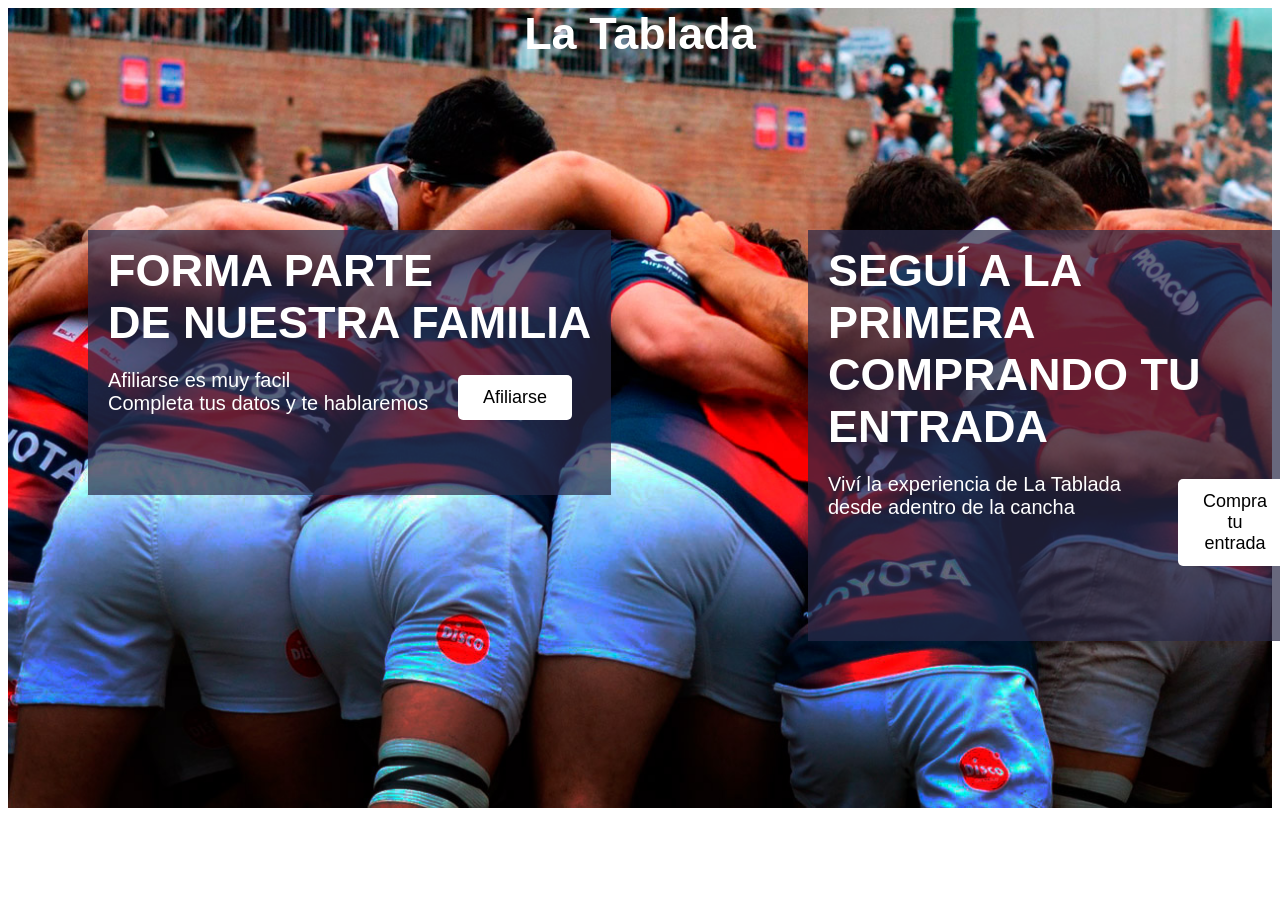
<file: index.html>
<!DOCTYPE html>
<html lang="en">

<head>
    <meta charset="UTF-8">
    <meta name="viewport" content="width=device-width, initial-scale=1.0">
    <link rel="stylesheet" href="style.css">
    <script src="script.js"></script>
    <title>La Tablada</title>
</head>

<body>

    <div id="estilo1">

        <h1>La Tablada</h1>

        <div id="texto">

            <h2>
                FORMA PARTE <br>
                DE NUESTRA FAMILIA
            </h2>
            <p id="textofacil">Afiliarse es muy facil <br>
            Completa tus datos y te hablaremos</p>
           <a href="asociarte.html"> <button id="botonafiliarse">Afiliarse</button></a>
                
        </div>
   <div id="entrada1">

    <h2>
        SEGUÍ A LA PRIMERA <br>
        COMPRANDO TU ENTRADA
    </h2>

    <p>
        Viví la experiencia de La Tablada <br>
        desde adentro de la cancha
    </p>
<a href="entradas.html">
    <button id="botonentrada">
        Compra tu entrada
    </button>
    </a>

</div>



    </div>

</body>

</html>
</file>
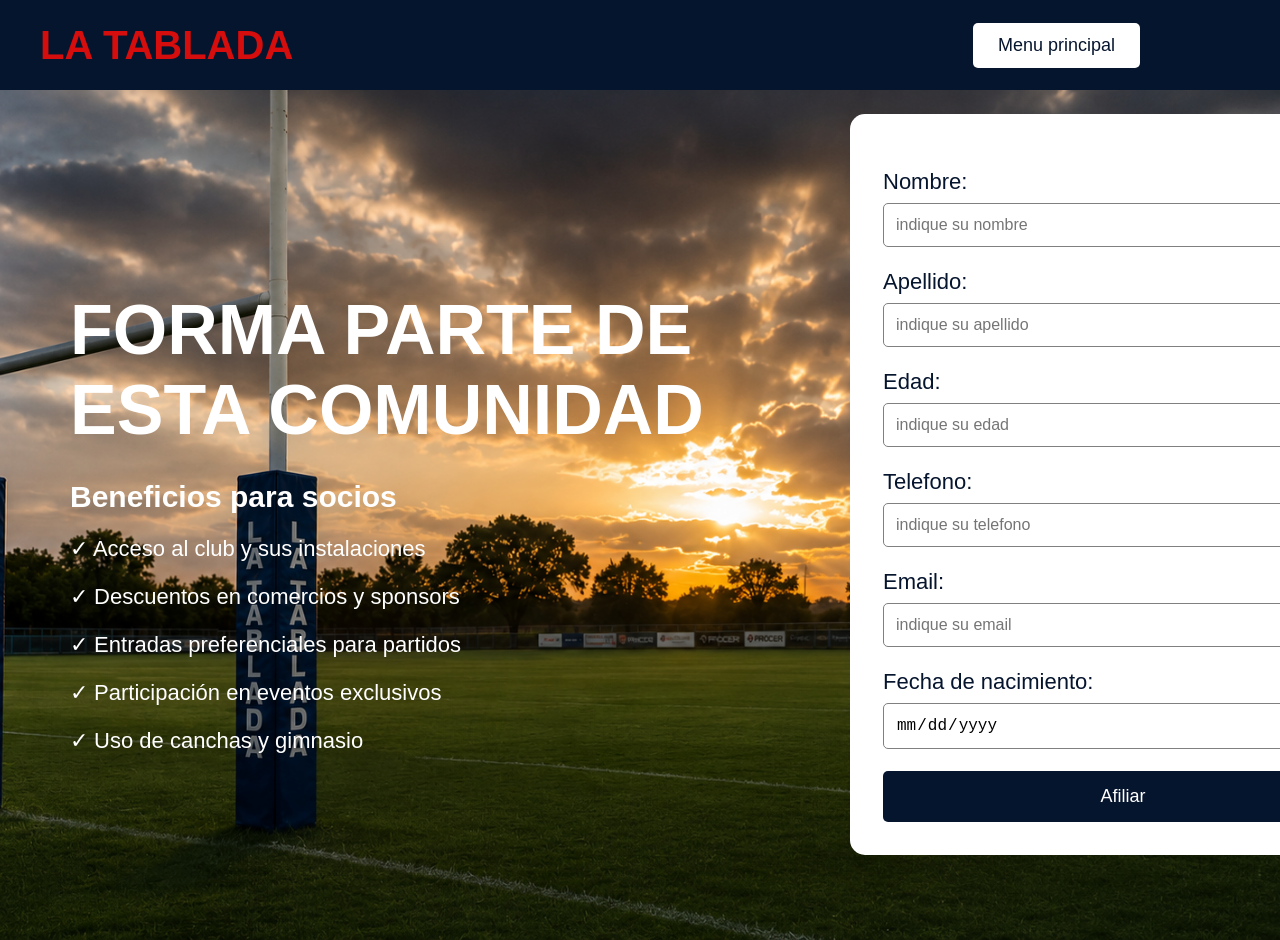
<file: asociarte.html>
<!DOCTYPE html>
<html lang="en">

<head>
    <meta charset="UTF-8">

    <meta name="viewport" content="width=device-width, initial-scale=1.0">

    <link rel="stylesheet" href="asociarte.css">
    <script src="script.js"></script>

    <title>Asociarte</title>
</head>

<body>

    <header id="barra">

        <h1 id="titulo">
            LA TABLADA
        </h1>

        <a href="index.html">

            <button id="menu1">
                Menu principal
            </button>

        </a>

    </header>

    <div id="imagen2">

        <h2 id="margen1">
            FORMA PARTE DE ESTA COMUNIDAD
        </h2>
          <div id="beneficios">
        <h3>Beneficios para socios</h3>

        <p>✓ Acceso al club y sus instalaciones</p>
        <p>✓ Descuentos en comercios y sponsors</p>
        <p>✓ Entradas preferenciales para partidos</p>
        <p>✓ Participación en eventos exclusivos</p>
        <p>✓ Uso de canchas y gimnasio</p>
    </div>


    <div id="form1">
  <p>Nombre: <input type="text" id="nombre" placeholder="indique su nombre"></p>
            <p>Apellido: <input type="text" id="apellido" placeholder="indique su apellido"></p>
            <p>Edad: <input type="number" id="edad" placeholder="indique su edad"></p>
            <p>Telefono: <input type="tel" id="telefono" placeholder="indique su telefono"></p>
            <p>Email: <input type="email" id="email" placeholder="indique su email"></p>
            <p>Fecha de nacimiento: <input type="date" id="fecha" placeholder="indique su fecha de nacimiento"></p>
             
        </form>
        <p id="resultadoafiliado"></p>
        <button type="button" onclick=" afiliar()" id="botonafiliar">Afiliar</button>
          
        </div>
        <br>

       
      
    </div>
    <form>
          

      

</body>

</html>
</file>
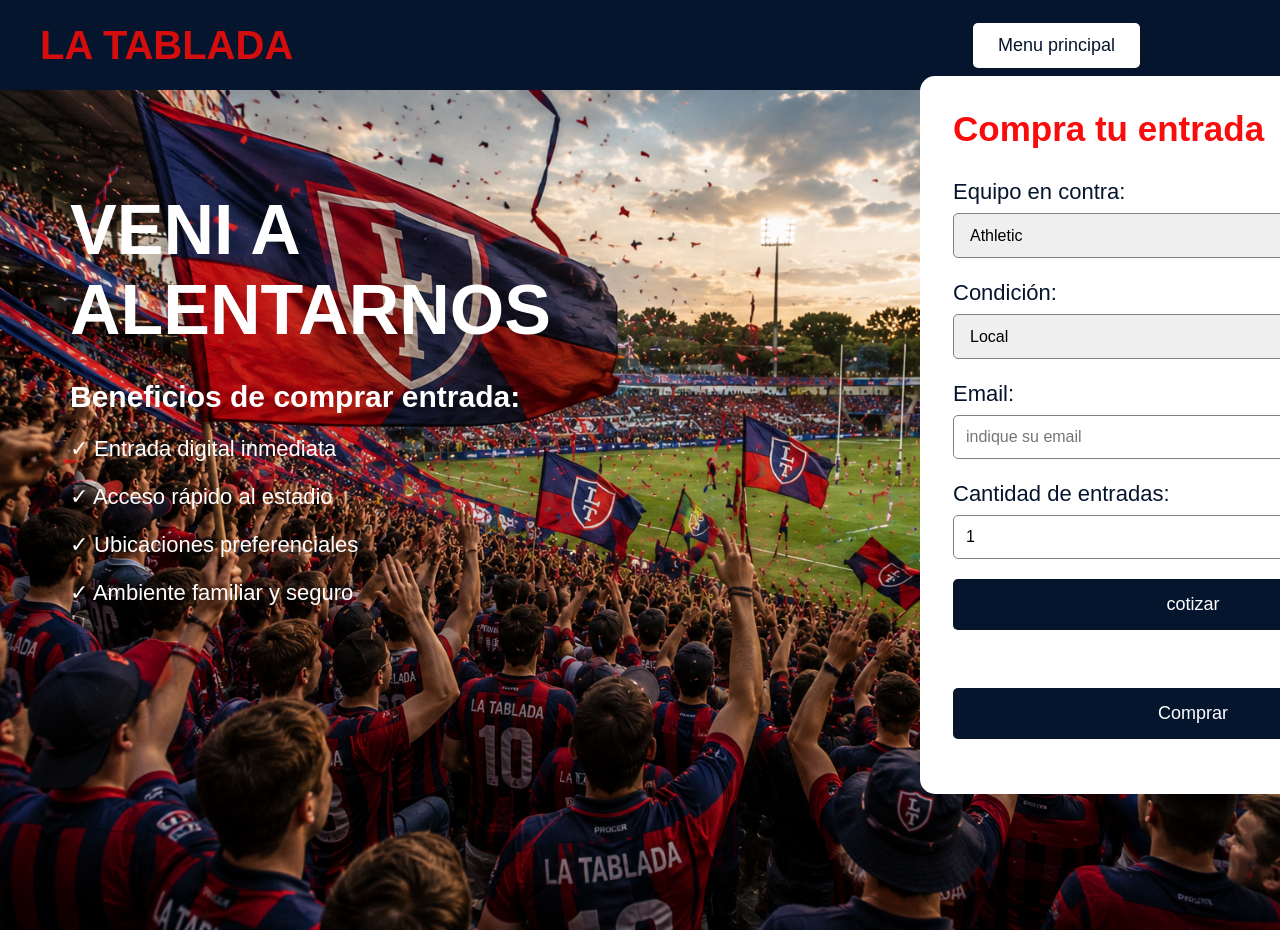
<file: entradas.html>
<!DOCTYPE html>
<html lang="en">
<head>
    <meta charset="UTF-8">
    <meta name="viewport" content="width=device-width, initial-scale=1.0">
    <script src="script.js"></script>
    <link rel="stylesheet" href="entradas.css">
    <title>Compra tu entrada</title>
</head>
<body>
    <header id="barra">

        <h1 id="titulo">
            LA TABLADA
        </h1>

        <a href="index.html">

            <button id="menu1">
                Menu principal
            </button>                    </a>

    </header>

    <diV id="imagentribuna">

     <h2 id="titulo1">
            VENI A ALENTARNOS
        </h2>
          <div id="beneficios">
        <h3>Beneficios de comprar entrada: </h3>

        <p>✓ Entrada digital inmediata</p>

<p>✓ Acceso rápido al estadio</p>

<p>✓ Ubicaciones preferenciales</p>

<p>✓ Ambiente familiar y seguro</p>

<div id="formCOMPRA">
    <h2>Compra tu entrada</h2>
    <p>Equipo en contra: <select id="equipo" onchange="calcularPrecio()">
                    <option value="Athletic">Athletic</option>
                    <option value="Tala">Tala</option>
                    <option value="Jockey Club Córdoba">Jockey Club Córdoba</option>
                    <option value="Uru Cure">Uru Cure</option>
                </select>

                <p>Condición: <select id="condicion" >
                    <option value="local">Local</option>
                    <option value="visitante">Visitante</option>
                    
                </select>
            </p>     
            <p>
    Email:
    <input type="email" id="email" placeholder="indique su email">
</p>
  <p>
    Cantidad de entradas:
    <input type="number" id="Cantidad" value="1" min="1" >
</p>     
<button type="button" onclick=" cotizar()" id="botoncotizar">cotizar</button>
<p id="precioentrada"></p>
   <br>  <br>
             <button type="button" onclick=" comprar()" id="botoncomprar">Comprar</button>
             <p id="resultadoentrada"></p>
             
        </form>
 </diV>

        </diV>
</body>
</html>
</file>
<file: style.css>
#estilo1{
    background-image: url(tabladaequipo.jpg);
    background-size: cover;
    background-position: center;

    width: 100%;
    height: 800px;   
}

/* TITULO ARRIBA Y CENTRADO */
#estilo1 h1{
    color: white;

    font-size: 45px;

    font-family: Arial, Helvetica, sans-serif;

    text-align: center;

    margin: 0%;
}

/* CUADRO AZUL */
#texto{
      background-color: rgba(40, 40, 70, 0.7);

    padding: 15px 20px;

    position: absolute;

    margin-left: 80px;

    margin-top: 170px;

    display: inline-block;
}

/* TEXTO DEL CUADRO */
#texto h2{
    color: white;

    font-size: 45px;

    font-family: Arial, Helvetica, sans-serif;

   margin: 0%;

    text-align: left;
}
#textofacil{
    color: white;

    font-size: 20px;

    font-family: Arial, Helvetica
}

#botonafiliarse{
 background-color: white;
    color: black;


    font-size: 18px;

    padding: 12px 25px;

    border: none;

    border-radius: 5px;
    margin-left: 350px;

    cursor: pointer;
    position: relative;

    top: -60px;
}

#texto2{
    color: white;

    font-size: 20px;

    font-family: Arial, Helvetica, sans-serif;
text-align: right;
}
#entrada1{
    background-color: rgba(40, 40, 70, 0.7);

    
    padding: 15px 20px;

    position: absolute;

    margin-left: 800px;

    margin-top: 170px;
} 
#entrada1 h2{
    color: white;

    font-size: 45px;

    font-family: Arial, Helvetica, sans-serif;

    margin: 0%;

    text-align: left;
}

#entrada1 p{
    color: white;

    font-size: 20px;

    font-family: Arial, Helvetica, sans-serif;
}

#botonentrada{
    background-color: white;
    color: black;


    font-size: 18px;

    padding: 12px 25px;

    border: none;

    border-radius: 5px;
    margin-left: 350px;

    cursor: pointer;
    position: relative;

    top: -60px;
}
</file>
<file: asociarte.css>
body{
    margin: 0;
    padding: 0;
}

#barra{
    background-color: #06152e;

    height: 90px;

    display: flex;

    align-items: center;

    justify-content: space-between;

    padding: 0px 40px;
}


#titulo{
    color: rgb(214, 13, 13);

    font-size: 40px;

    font-family: Arial, Helvetica, sans-serif;
}

#menu1{
    background-color: white;

    color: #06152e;

    border: none;

    padding: 12px 25px;

    font-size: 18px;

    border-radius: 5px;

    cursor: pointer;
    margin-right: 100px;
    
}

#imagen2{
    background-image: url(cancha.png);

    height: 850px;

    background-size: cover;

    background-position: center;
}

#margen1{
    color: white;

    font-size: 70px;

    font-family: Arial, Helvetica, sans-serif;

    width: 700px;

    padding-top: 200px;

    padding-left: 70px;
}


h2{margin:0%}

#beneficios{
    color: white;
    font-family: Arial, Helvetica, sans-serif;
    padding-left: 70px;
    margin-top: 30px;
}

#beneficios h3{
    font-size: 30px;
    margin-bottom: 15px;
}

#beneficios p{
    font-size: 22px;
    margin-bottom: 10px;
}



#form1{
    background-color: white;

    width: 480px;
  

    padding: 33px;

    border-radius: 15px;

    margin-left: 850px;

    margin-top: -650px;
    
}

#form1 h2{
    color: #06152e;

    font-size: 35px;

    font-family: Arial, Helvetica, sans-serif;

    margin-bottom: 30px;
}

#form1 p{
    font-size: 22px;

    font-family: Arial, Helvetica, sans-serif;

    margin-bottom: 20px;

    color: #06152e;
}

#form1 input{
    width: 100%;

    padding: 12px;

    margin-top: 8px;

    border-radius: 5px;

    border: 1px solid gray;

    font-size: 16px;
}

#botonafiliar{
    width: 100%;

    background-color: #06152e;

    color: white;

    border: none;

    padding: 15px;
    width: 100%;
    
    font-size: 18px;

    border-radius: 5px;

    cursor: pointer;
}
</file>
<file: entradas.css>
body{
    margin: 0;
    padding: 0;
}

#barra{
    background-color: #06152e;

    height: 90px;

    display: flex;

    align-items: center;

    justify-content: space-between;

    padding: 0px 40px;
}

#titulo{
    color: rgb(214, 13, 13);

    font-size: 40px;

    font-family: Arial, Helvetica, sans-serif;
}

#menu1{
    background-color: white;

    color: #06152e;

    border: none;

    padding: 12px 25px;

    font-size: 18px;

    border-radius: 5px;

    cursor: pointer;
    margin-right: 100px;
    
}
#imagentribuna{
    background-image: url(tribuna.png);

    height: 840px;
    width: 100%;
    

    background-size: cover;

    background-position: center;
}   
#titulo1{
    color: white;

    font-size: 70px;

    font-family: Arial, Helvetica, sans-serif;

    width: 700px;

    padding-top: 100px;

    padding-left: 70px;
}


h2{margin:0%}

#beneficios{
    color: white;
    font-family: Arial, Helvetica, sans-serif;
    padding-left: 70px;
    margin-top: 30px;
}

#beneficios h3{
    font-size: 30px;
    margin-bottom: 15px;
}

#beneficios p{
    font-size: 22px;
    margin-bottom: 10px;
}
#formCOMPRA{background-color: white;

    width: 480px;
  

    padding: 33px;

    border-radius: 15px;

    margin-left: 850px;

    margin-top: -540px;
    
}
#formCOMPRA h2{
    color: #f80c0c;

    font-size: 35px;

    font-family: Arial, Helvetica, sans-serif;

    margin-bottom: 30px;
}

#formCOMPRA p{
    font-size: 22px;

    font-family: Arial, Helvetica, sans-serif;

    margin-bottom: 20px;

    color: #06152e;
}

#formCOMPRA input{
    width: 100%;

    padding: 12px;

    margin-top: 8px;

    border-radius: 5px;

    border: 1px solid gray;

    font-size: 16px;
}
#formCOMPRA select{  width: 100%;

    padding: 12px;
 margin-top: 8px;

    border-radius: 5px;

    border: 1px solid gray;

    font-size: 16px;
}
#botoncomprar{
    width: 100%;

    background-color: #06152e;

    color: white;

    border: none;

    padding: 15px;
    width: 100%;
    
    font-size: 18px;

    border-radius: 5px;

    cursor: pointer;
}
#botoncotizar{width: 100%;

    background-color: #06152e;

    color: white;

    border: none;

    padding: 15px;
    width: 100%;
    
    font-size: 18px;

    border-radius: 5px;

    cursor: pointer;}
</file>
